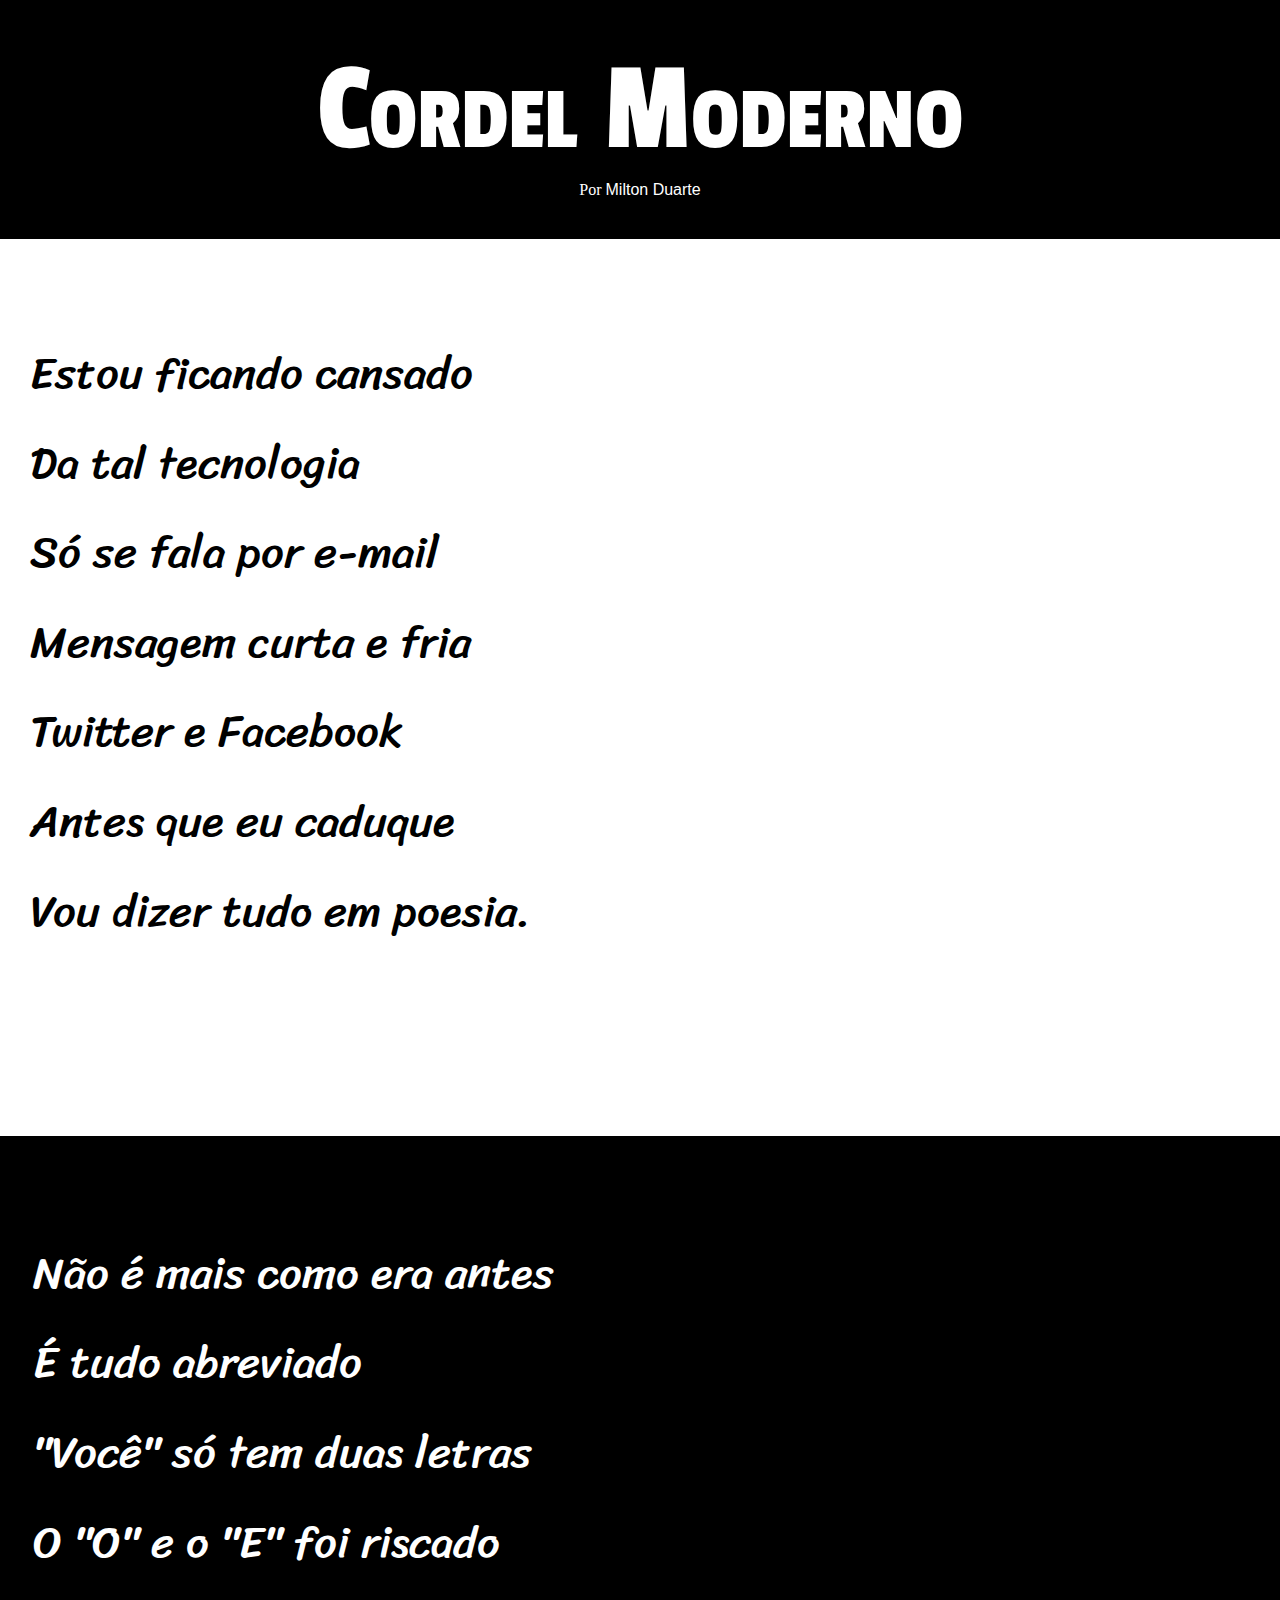
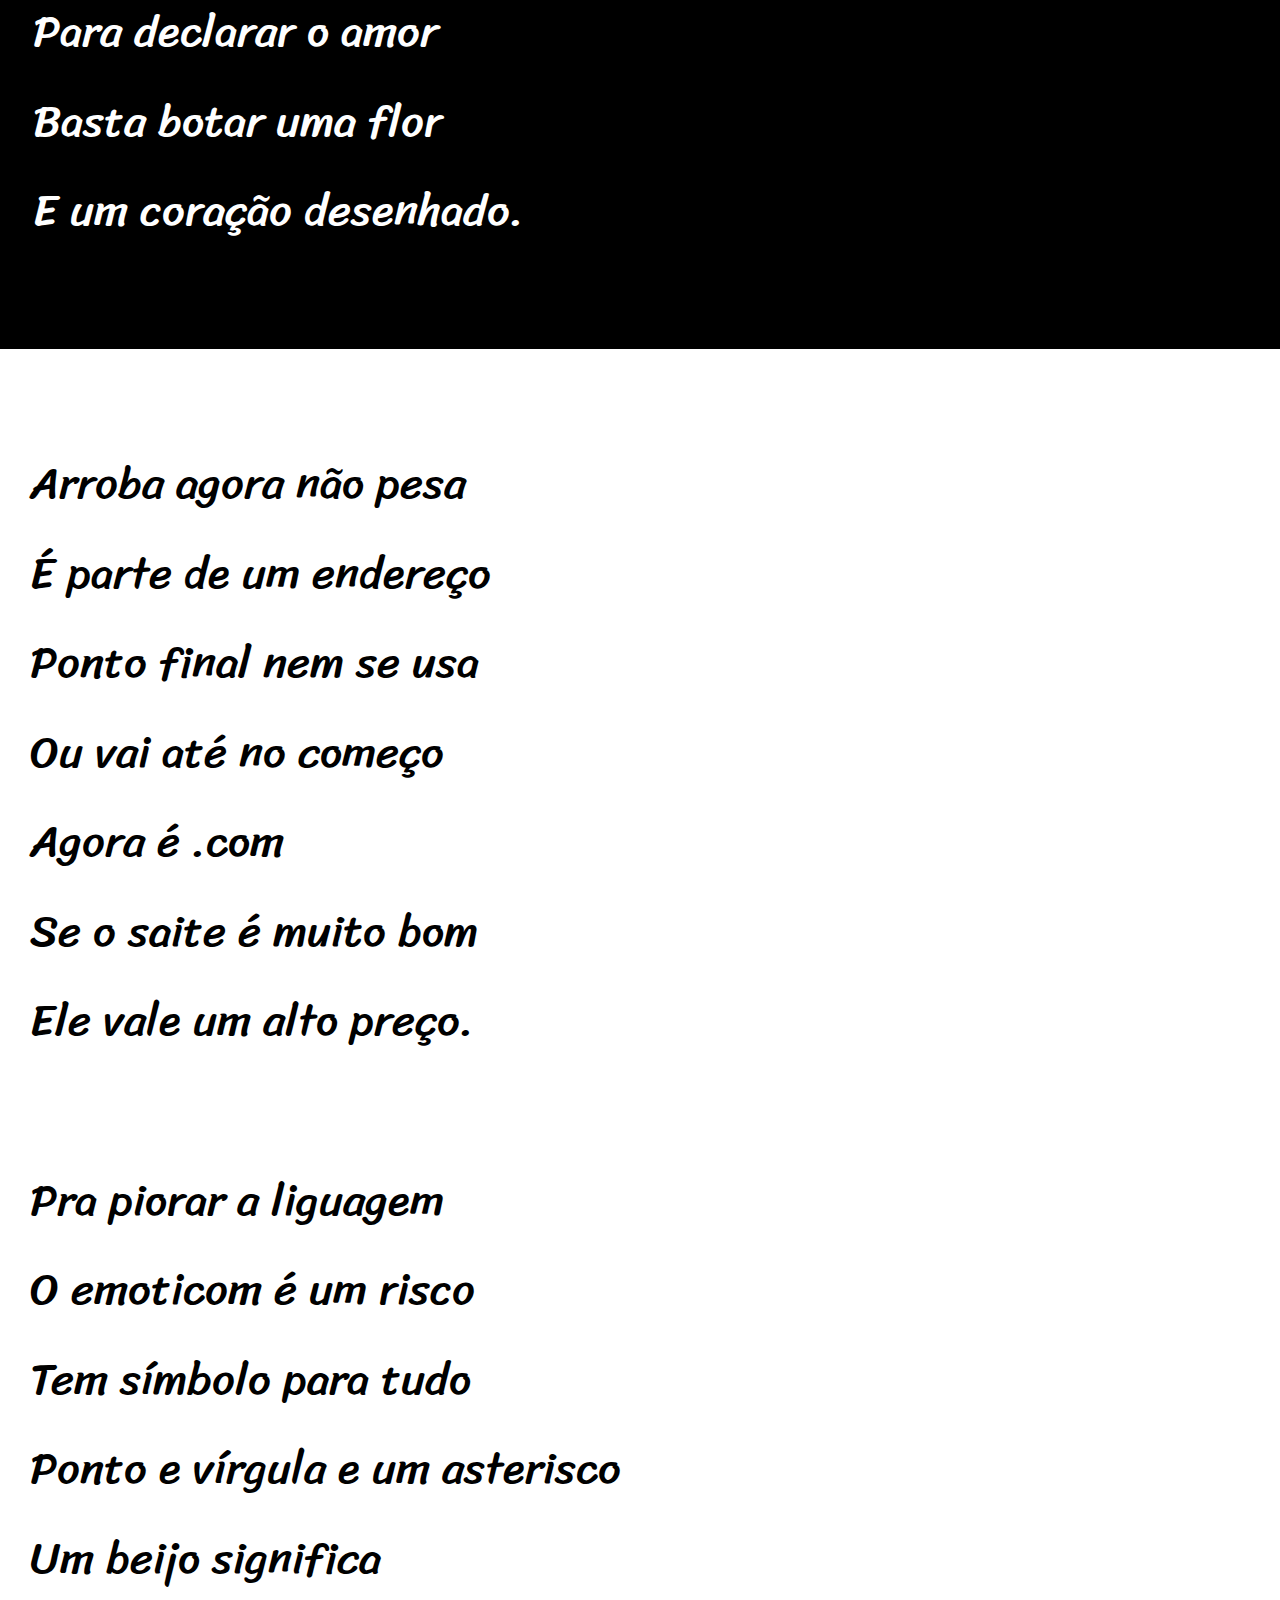
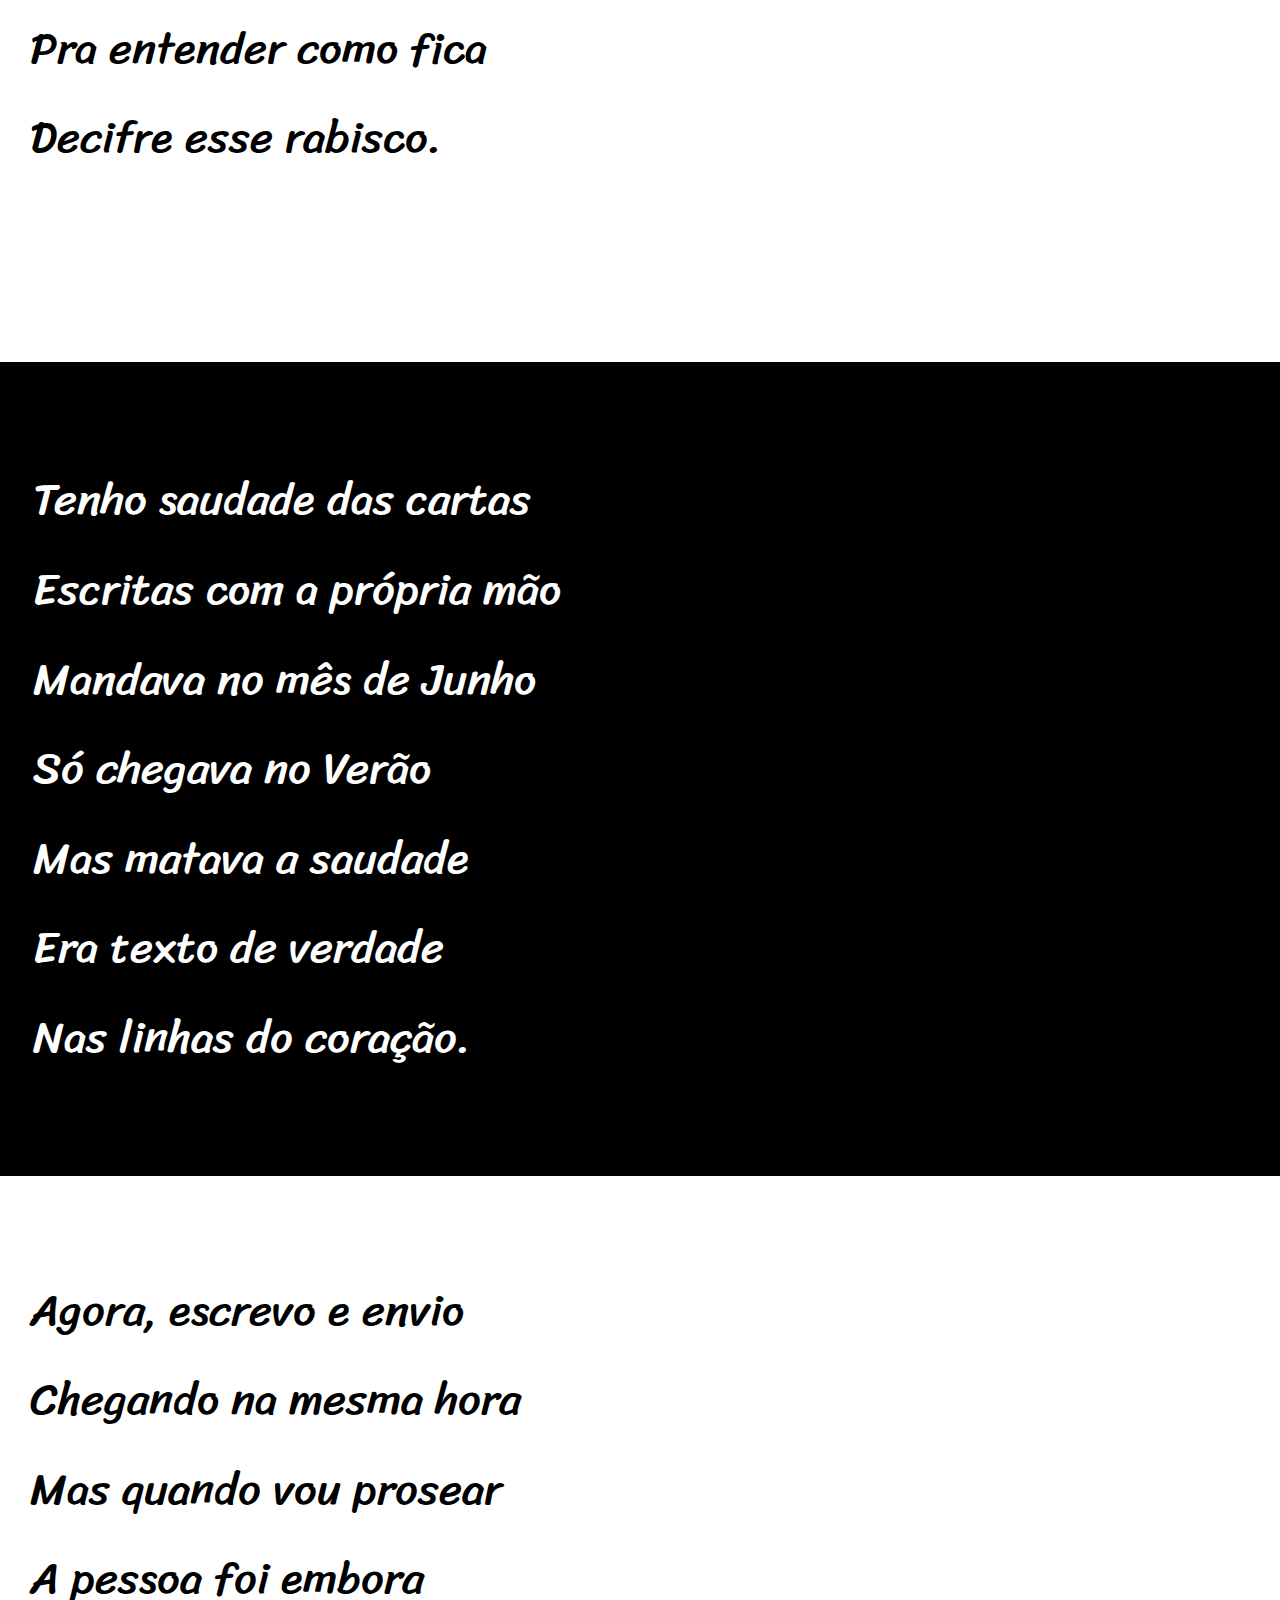
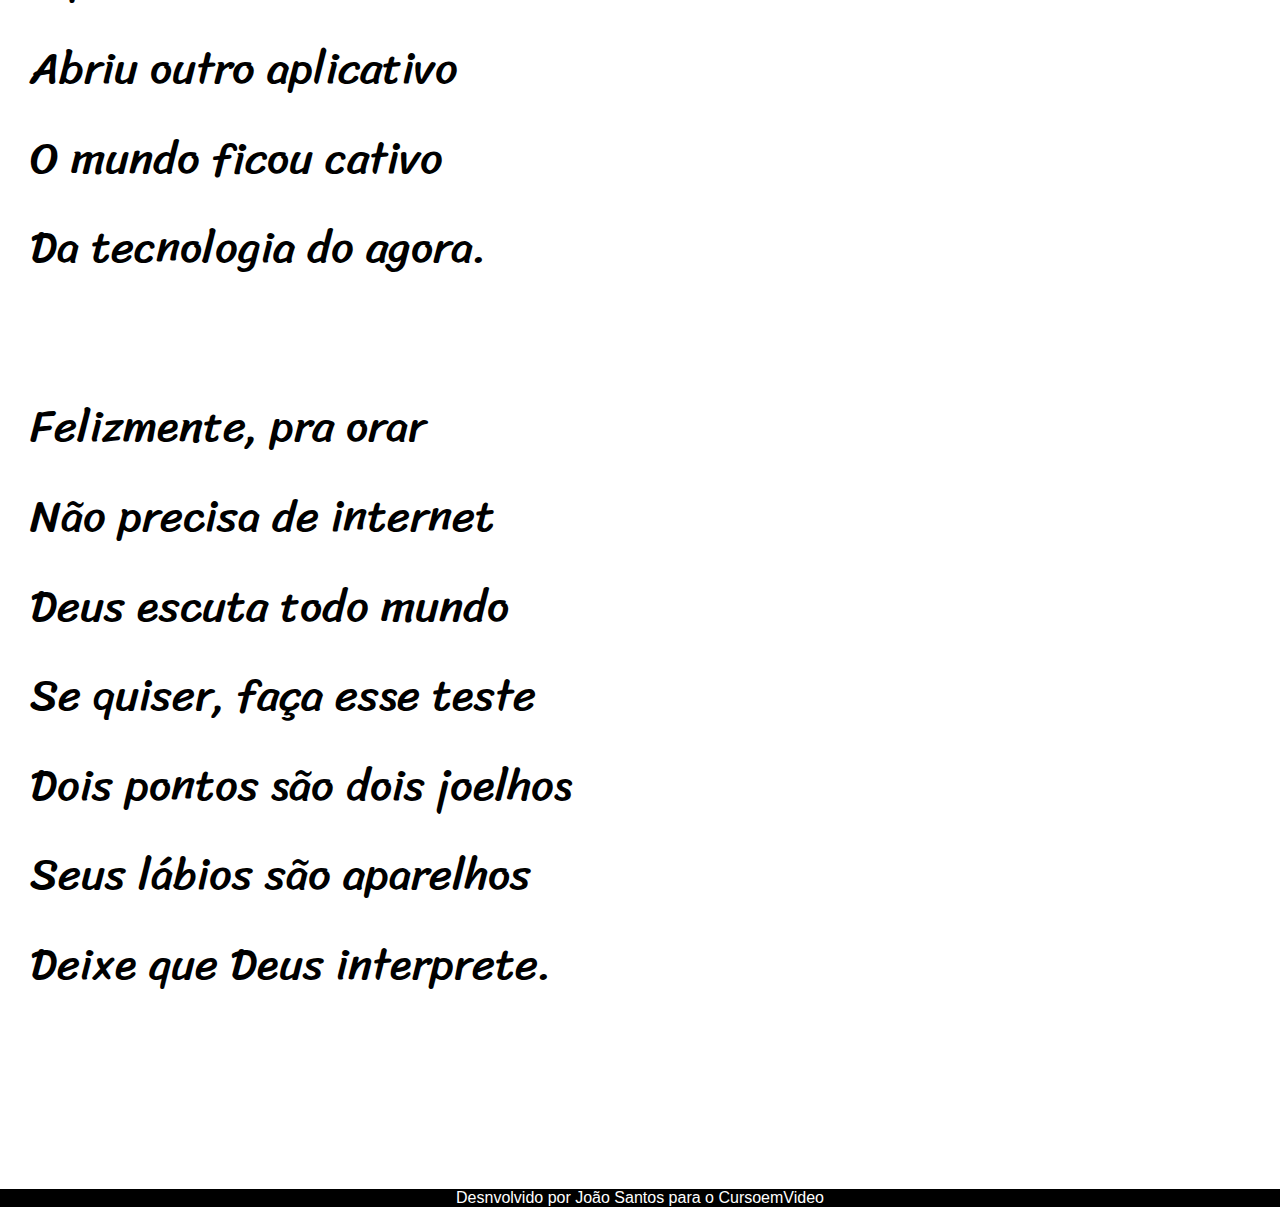
<file: index.html>
<!DOCTYPE html>
<html lang="pt-br">
<head>
    <meta charset="UTF-8">
    <meta name="viewport" content="width=device-width, initial-scale=1.0">
    <title>Cordel Moderno</title>
    <link rel="stylesheet" href="style.css">
</head>
<body>
    <header>
        <h1>Cordel Moderno</h1>
        <p>Por <a href="https://www.recantodasletras.com.br/poesias/3186743" target="_blank">Milton Duarte</a></p>
    </header>
    <section class="normal">
            <p>
                Estou ficando cansado <br>
                Da tal tecnologia <br>
                Só se fala por e-mail <br>
                Mensagem curta e fria <br>
                Twitter e Facebook <br>
                Antes que eu caduque <br>
                Vou dizer tudo em poesia.
            </p>
    </section>
    <section class="imagem" id="ft1">
            <p>
                Não é mais como era antes <br>
                É tudo abreviado <br>
                "Você" só tem duas letras <br>
                O "O" e o "E" foi riscado <br>
                Para declarar o amor <br>
                Basta botar uma flor <br>
                E um coração desenhado.
            </p>
    </section>
    <section class="normal">
            <p>
                Arroba agora não pesa <br>
                É parte de um endereço <br>
                Ponto final nem se usa <br>
                Ou vai até no começo <br>
                Agora é .com <br>
                Se o saite é muito bom <br>
                Ele vale um alto preço.
            </p>
            
            <p>
                Pra piorar a liguagem <br>
                O emoticom é um risco <br>
                Tem símbolo para tudo <br>
                Ponto e vírgula e um asterisco <br>
                Um beijo significa <br>
                Pra entender como fica <br>
                Decifre esse rabisco.
            </p>
    </section>
    <section class="imagem" id="ft2">
            <p>
                Tenho saudade das cartas <br>
                Escritas com a própria mão <br>
                Mandava no mês de Junho <br>
                Só chegava no Verão <br>
                Mas matava a saudade <br>
                Era texto de verdade <br>
                Nas linhas do coração.
            </p>
    </section>
    <section class="normal">
        <p>
            Agora, escrevo e envio <br>
            Chegando na mesma hora <br>
            Mas quando vou prosear <br>
            A pessoa foi embora <br>
            Abriu outro aplicativo <br>
            O mundo ficou cativo <br>
            Da tecnologia do agora.
        </p>

        <p>
            Felizmente, pra orar <br>
            Não precisa de internet <br>
            Deus escuta todo mundo <br>
            Se quiser, faça esse teste <br>
            Dois pontos são dois joelhos <br>
            Seus lábios são aparelhos <br>
            Deixe que Deus interprete.
        </p>
    </section>
    <footer>
        <P>Desnvolvido por <a href="https://github.com/joao-dossantos">João Santos</a> para o <a href="www.youtube.com/c/CursoemVídeo">CursoemVideo</a></P>
    </footer>
</body>
</html>
</file>
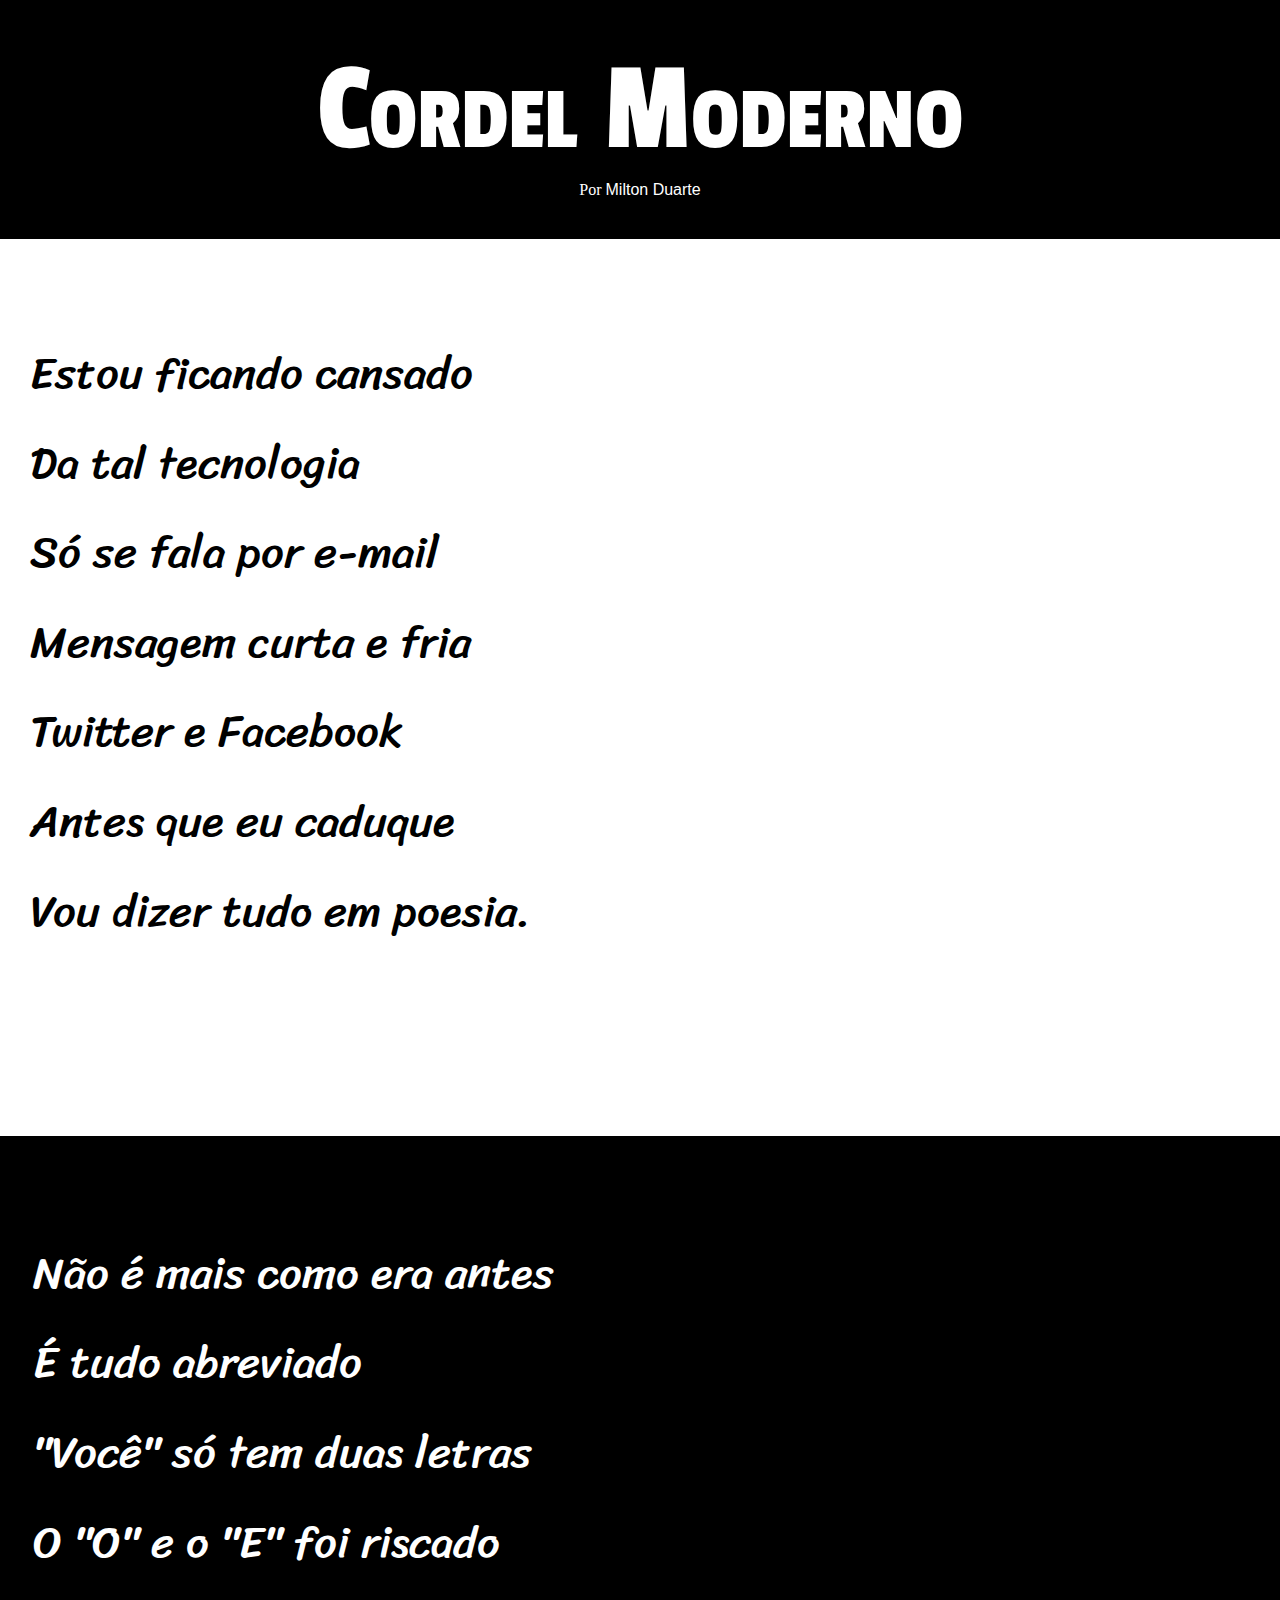
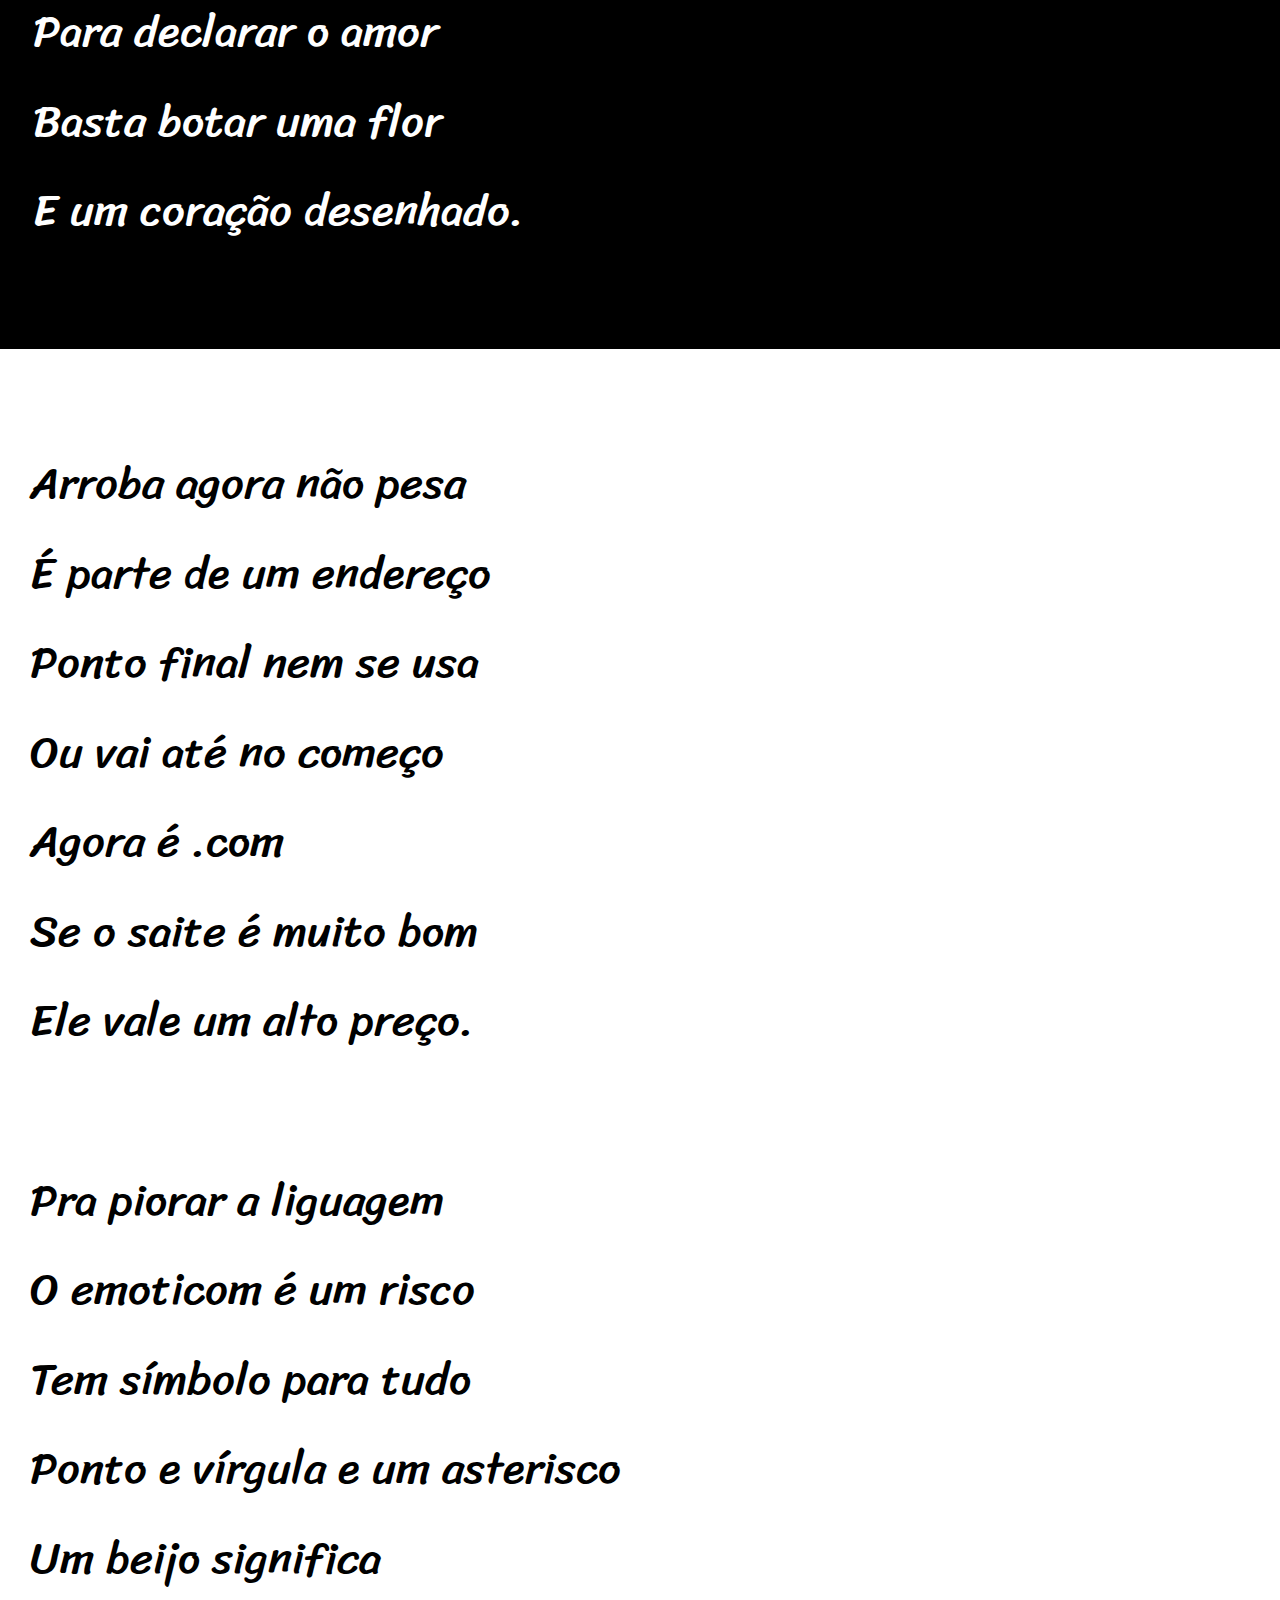
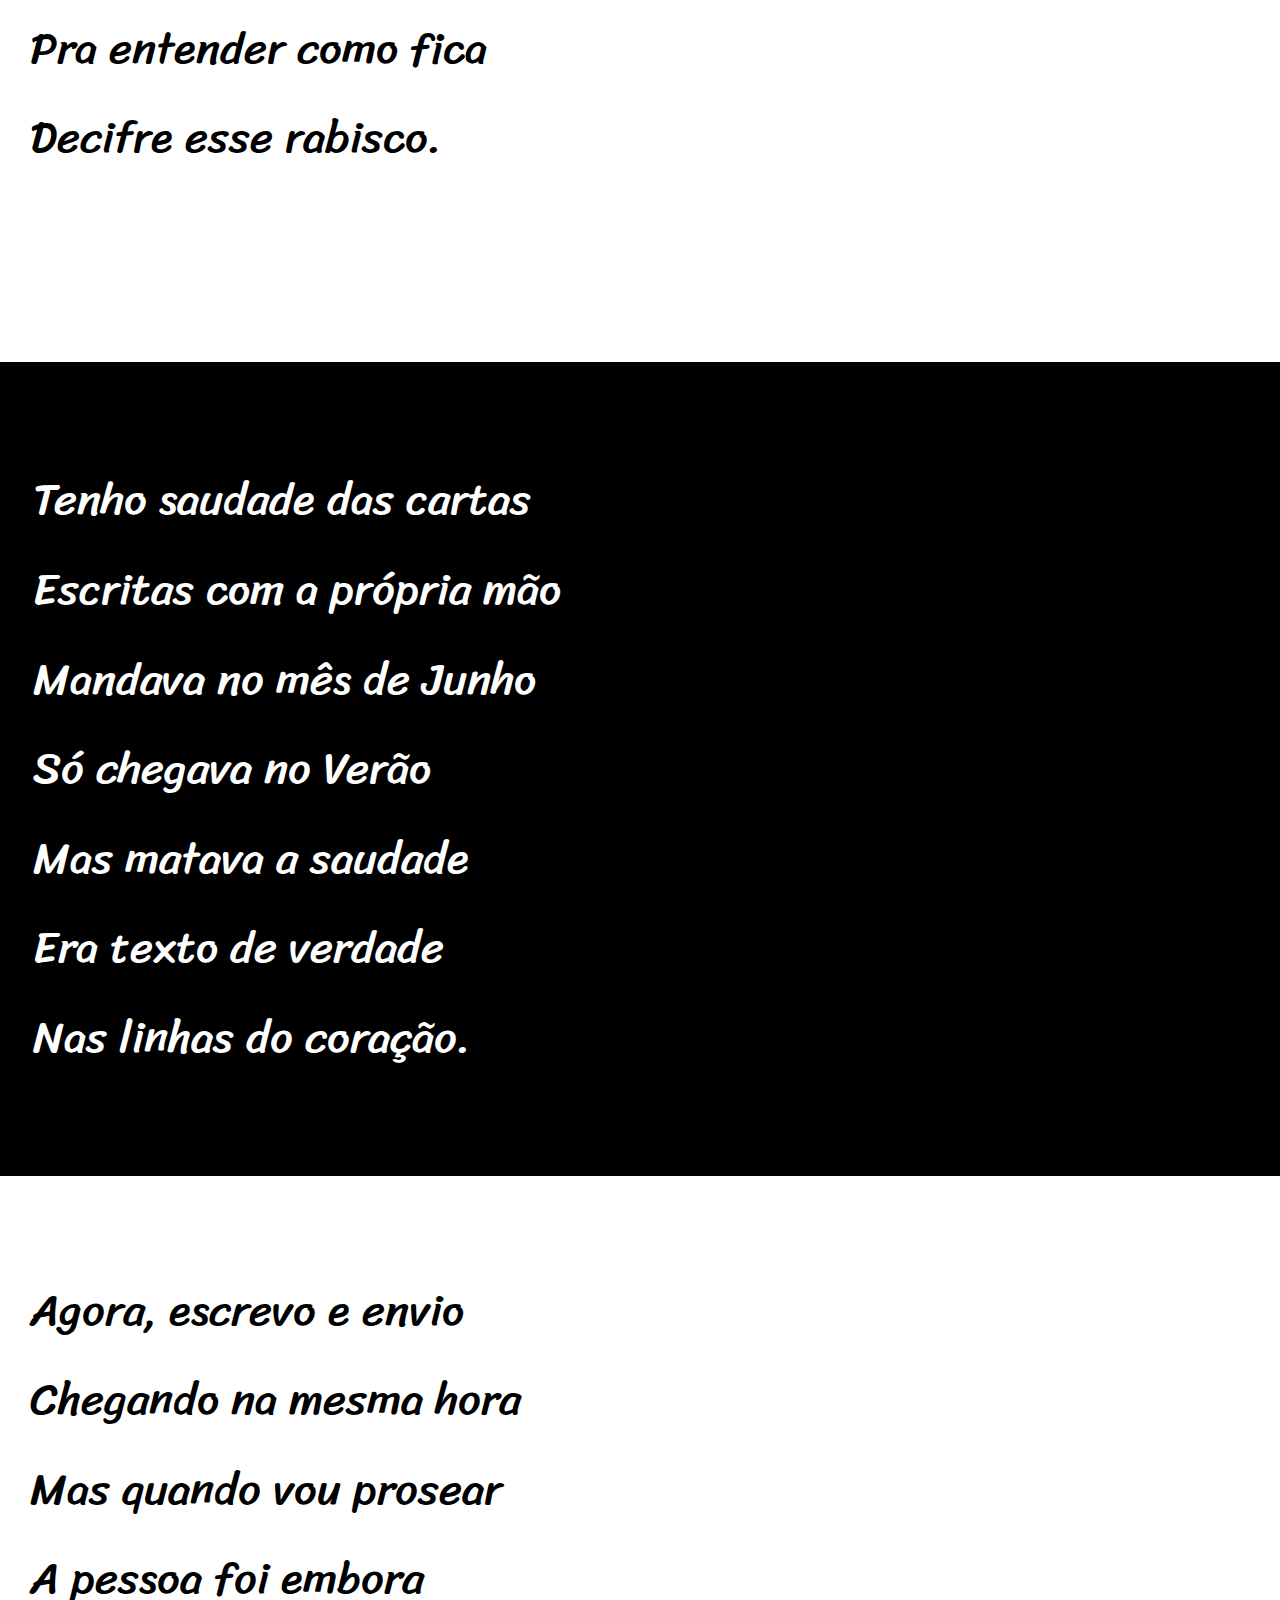
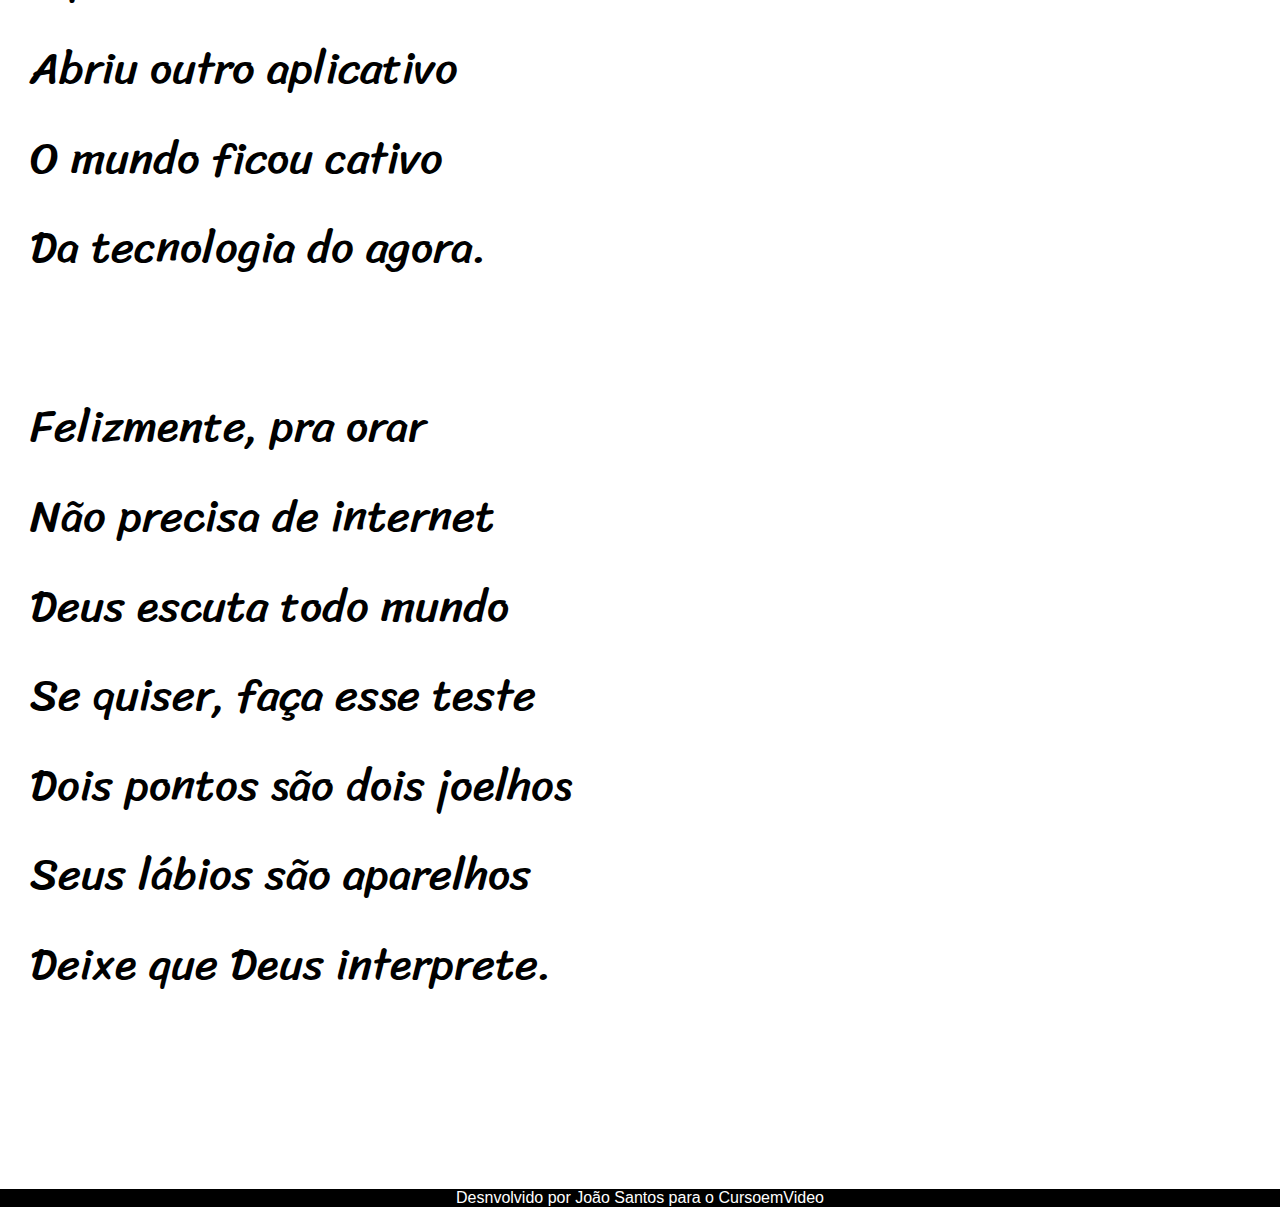
<file: cordel.html>
<!DOCTYPE html>
<html lang="pt-br">
<head>
    <meta charset="UTF-8">
    <meta name="viewport" content="width=device-width, initial-scale=1.0">
    <title>Desafio Cordel</title>
    <link rel="stylesheet" href="style.css">
</head>
<body>
    <header>
        <h1>Cordel Moderno</h1>
        <p>Por <a href="https://www.recantodasletras.com.br/poesias/3186743" target="_blank">Milton Duarte</a></p>
    </header>
    <section class="normal">
            <p>
                Estou ficando cansado <br>
                Da tal tecnologia <br>
                Só se fala por e-mail <br>
                Mensagem curta e fria <br>
                Twitter e Facebook <br>
                Antes que eu caduque <br>
                Vou dizer tudo em poesia.
            </p>
    </section>
    <section class="imagem" id="ft1">
            <p>
                Não é mais como era antes <br>
                É tudo abreviado <br>
                "Você" só tem duas letras <br>
                O "O" e o "E" foi riscado <br>
                Para declarar o amor <br>
                Basta botar uma flor <br>
                E um coração desenhado.
            </p>
    </section>
    <section class="normal">
            <p>
                Arroba agora não pesa <br>
                É parte de um endereço <br>
                Ponto final nem se usa <br>
                Ou vai até no começo <br>
                Agora é .com <br>
                Se o saite é muito bom <br>
                Ele vale um alto preço.
            </p>
            
            <p>
                Pra piorar a liguagem <br>
                O emoticom é um risco <br>
                Tem símbolo para tudo <br>
                Ponto e vírgula e um asterisco <br>
                Um beijo significa <br>
                Pra entender como fica <br>
                Decifre esse rabisco.
            </p>
    </section>
    <section class="imagem" id="ft2">
            <p>
                Tenho saudade das cartas <br>
                Escritas com a própria mão <br>
                Mandava no mês de Junho <br>
                Só chegava no Verão <br>
                Mas matava a saudade <br>
                Era texto de verdade <br>
                Nas linhas do coração.
            </p>
    </section>
    <section class="normal">
        <p>
            Agora, escrevo e envio <br>
            Chegando na mesma hora <br>
            Mas quando vou prosear <br>
            A pessoa foi embora <br>
            Abriu outro aplicativo <br>
            O mundo ficou cativo <br>
            Da tecnologia do agora.
        </p>

        <p>
            Felizmente, pra orar <br>
            Não precisa de internet <br>
            Deus escuta todo mundo <br>
            Se quiser, faça esse teste <br>
            Dois pontos são dois joelhos <br>
            Seus lábios são aparelhos <br>
            Deixe que Deus interprete.
        </p>
    </section>
    <footer>
        <P>Desnvolvido por <a href="https://github.com/joao-dossantos">João Santos</a> para o <a href="www.youtube.com/c/CursoemVídeo">CursoemVideo</a></P>
    </footer>
</body>
</html>
</file>
<file: style.css>
@charset "UTF-8";

@import url('https://fonts.googleapis.com/css2?family=Passion+One:wght@400;700;900&display=swap');

@import url('https://fonts.googleapis.com/css2?family=Sriracha&display=swap');


*{
    margin: 0px;
    padding: 0px;
    font-size: 1em;
}

body{
    min-height: 100vh;
}

header{
    text-align: center;
    background-color: black;
    color: white;
    padding: 40px;
    
}

header h1{
    font-variant: small-caps;
    font-family: "Passion One", sans-serif;
    font-weight: 400;
    font-style: normal;
    font-size: 10vw;
}

header a{
    color: white;
    text-decoration: none;
    font-family: Verdana, Geneva, Tahoma, sans-serif;
}
header a:hover{
    text-decoration: underline;
}

section{
    padding-top: 10vh;
    padding-bottom: 10vh;
}

section.imagem{
    box-shadow:inset 6px 6px 13px rgba(0, 0, 0, 0.356);
}

section.normal{
    background-color: white;
    color: black;
    padding-left: 30px;
}

section#ft1{
    background:black url("imagens/background001.jpg") right center no-repeat fixed;
    background-size: cover;
    color: white;
}

section#ft2{
    background:black url("imagens/background002.jpg") right center no-repeat fixed;
    background-size: cover;
    color: white;
}
section > p{
    font-family: "Sriracha", cursive;
    font-weight: 400;
    font-style: normal;
    padding-bottom: 2em;
    line-height: 2em;
    font-size: 3.5vw;
}

section.imagem > p {
    display: inline-block;
    background-color: rgba(0, 0, 0, 0.247);
    margin-left:30px ;
    padding: 3px;
}

footer{
    background-color: black;
    text-align: center;
    color: white;
    font-family: Verdana, Geneva, Tahoma, sans-serif;
}

footer a{
    color: white;
    text-decoration: none;
}

footer a:hover{
    text-decoration: underline;
}
</file>
